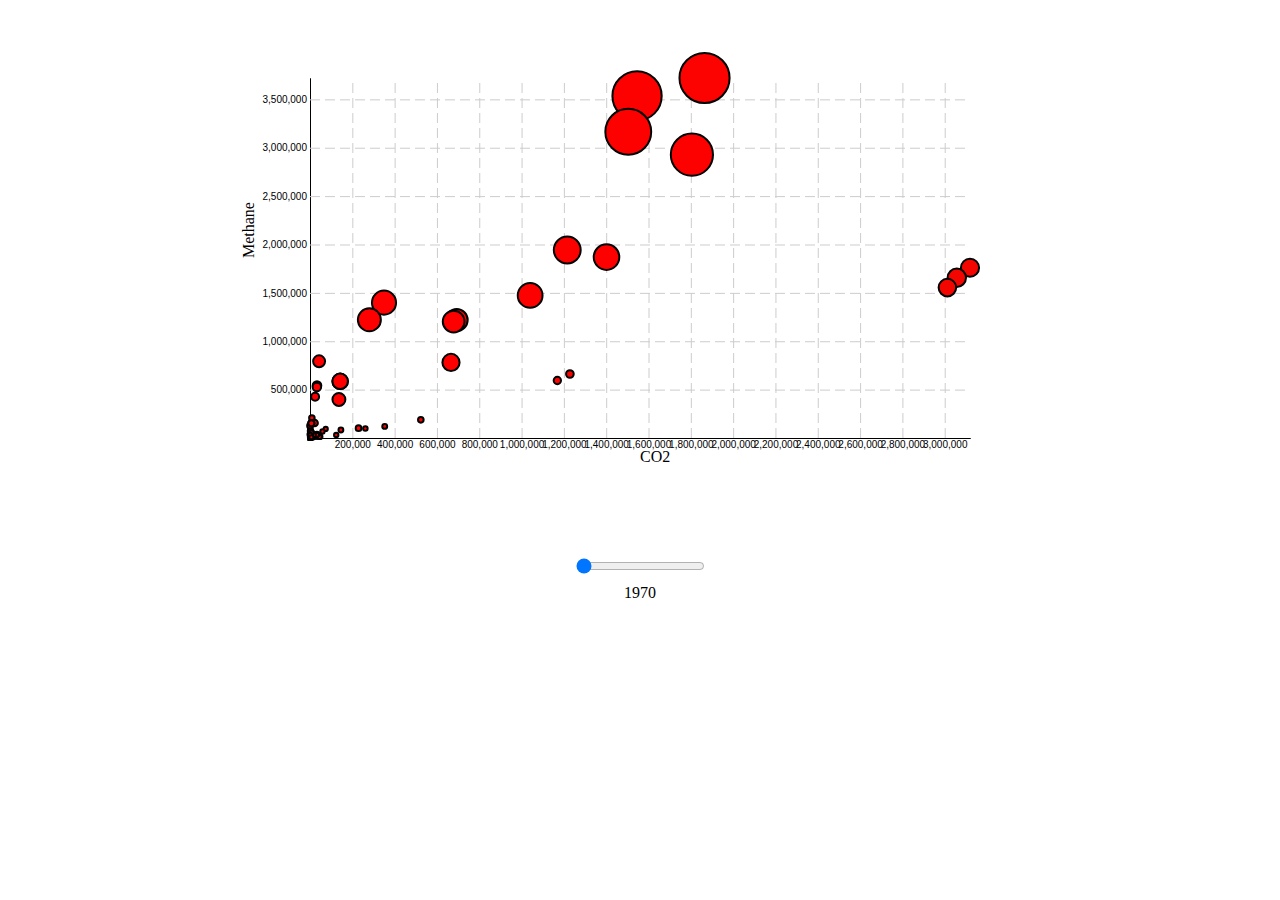
<file: index.html>
<!DOCTYPE html>
<html lang="en">

<head>
    <meta charset="UTF-8">
    <meta name="viewport" content="width=device-width, initial-scale=1.0">
    <meta http-equiv="X-UA-Compatible" content="ie=edge">
    <title>CO2_EMISSION</title>
    <link rel="stylesheet" href="./style.css">
</head>

<body>
    <svg>
    </svg>
    <input type="range" step="1">
    <p id="inval">1970</p>
    <script src="d3.min.js"></script>
    <script src="./app.js"></script>
</body>

</html>
</file>
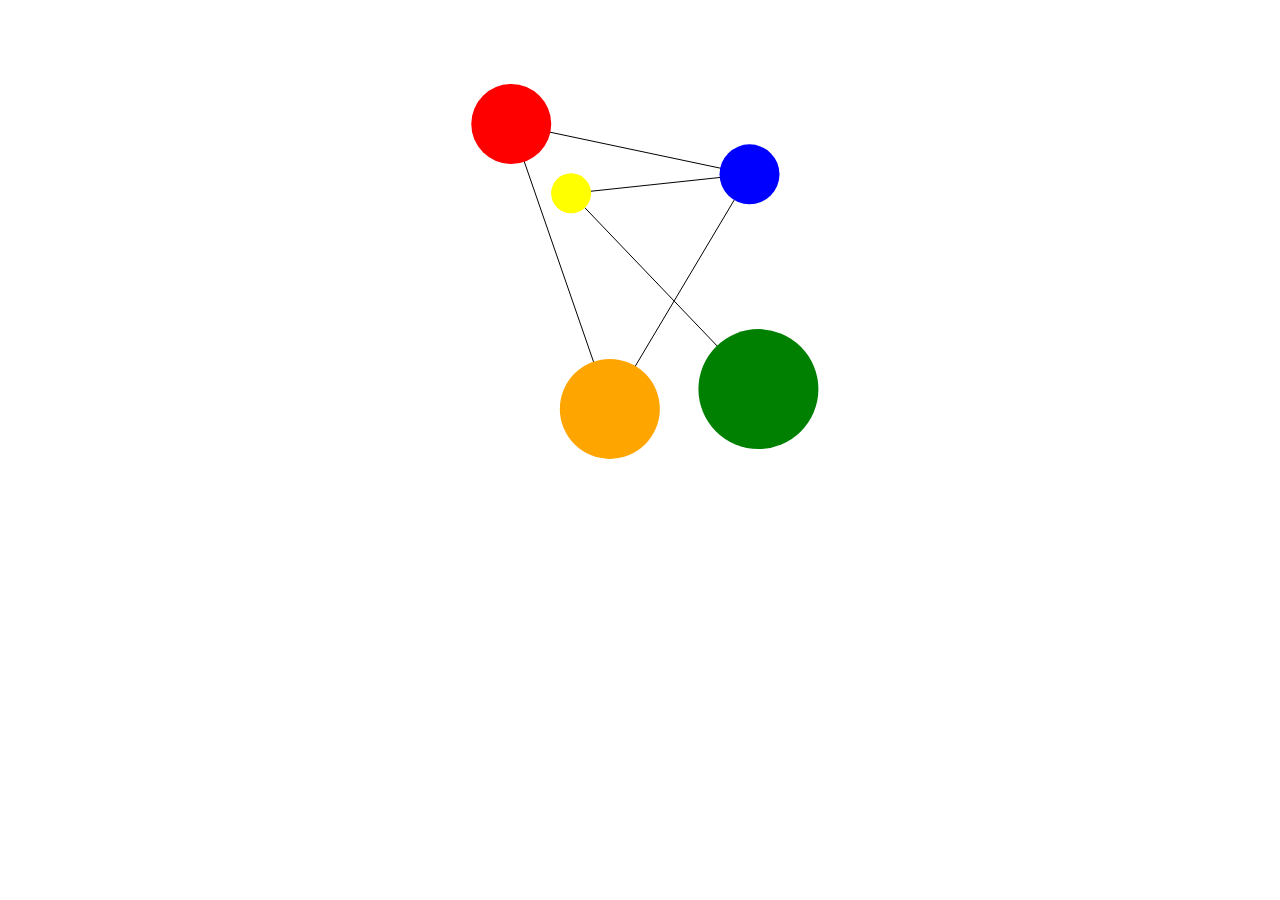
<file: DAV_DEMO/Simple-Force-directed-graph/index.html>
<!DOCTYPE html>
<html lang="en">

<head>
    <meta charset="UTF-8">
    <meta name="viewport" content="width=device-width, initial-scale=1.0">
    <meta http-equiv="X-UA-Compatible" content="ie=edge">
    <title>Document</title>
    <link rel="stylesheet" href="style.css">
</head>

<body>
    <svg>

    </svg>
    <script src="./d3.min.js"></script>
    <script src="app.js"></script>
</body>

</html>
</file>
<file: style.css>
svg {
  margin: 0px auto;
  display: block;
}
input {
  margin: 50px auto 10px auto;
  display: block;
}
#inval {
  margin: auto;
  display: block;
  text-align: center;
}
g line {
  stroke: #ccc;
  stroke-dasharray: 10 5;
}
.tooltip {
  opacity: 0;
  position: absolute;
  background-color: grey;
  color: black;
  pointer-events: none;
  border-radius: 8px;
  border: 5px solid black;
  padding: 10px;
}
.tooltip p {
  margin: 0;
}
.tooltip:after {
  content: "   ";
  position: absolute;
  bottom: 100%;
  left: 50%;
  border: 12px solid transparent;
  border-bottom-color: black;
  margin-left: -6px;
}
</file>
<file: DAV_DEMO/Simple-Force-directed-graph/style.css>
svg{
    margin: 0 auto;
    display: block;
}
</file>
